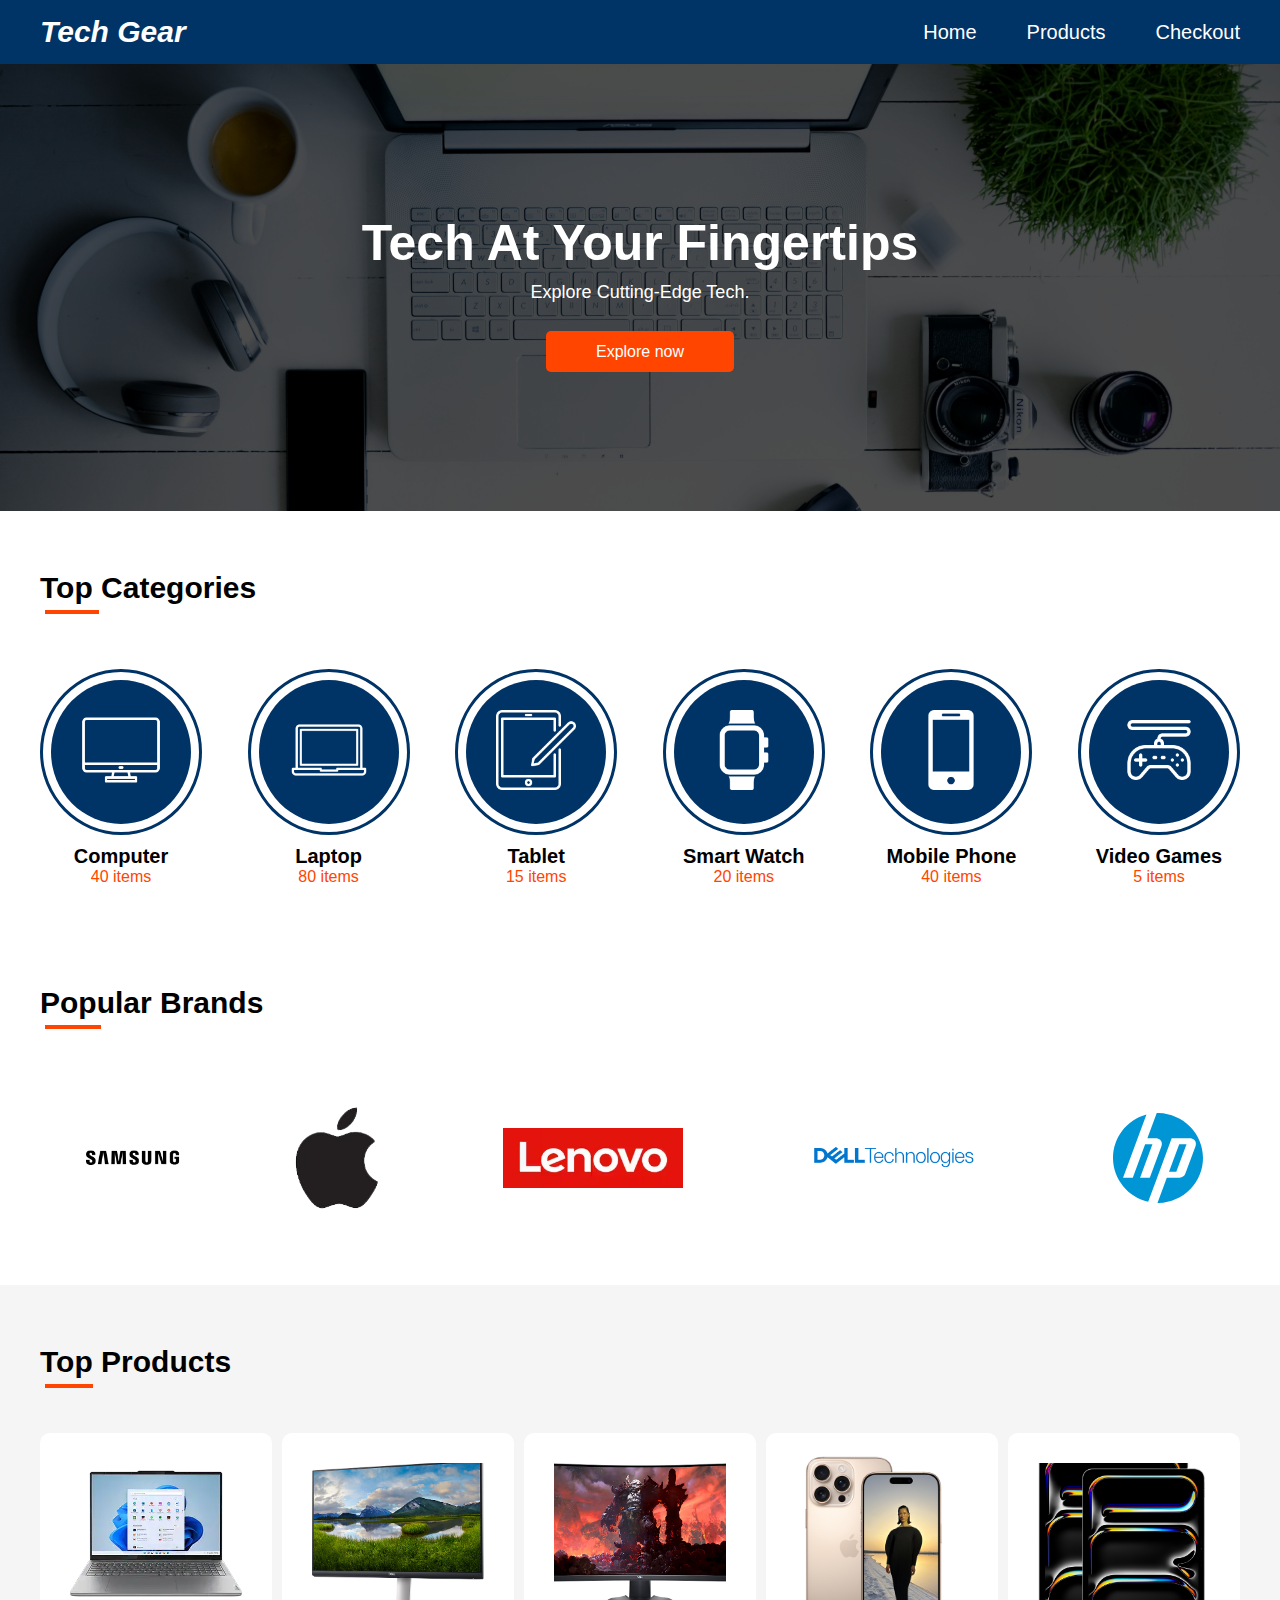
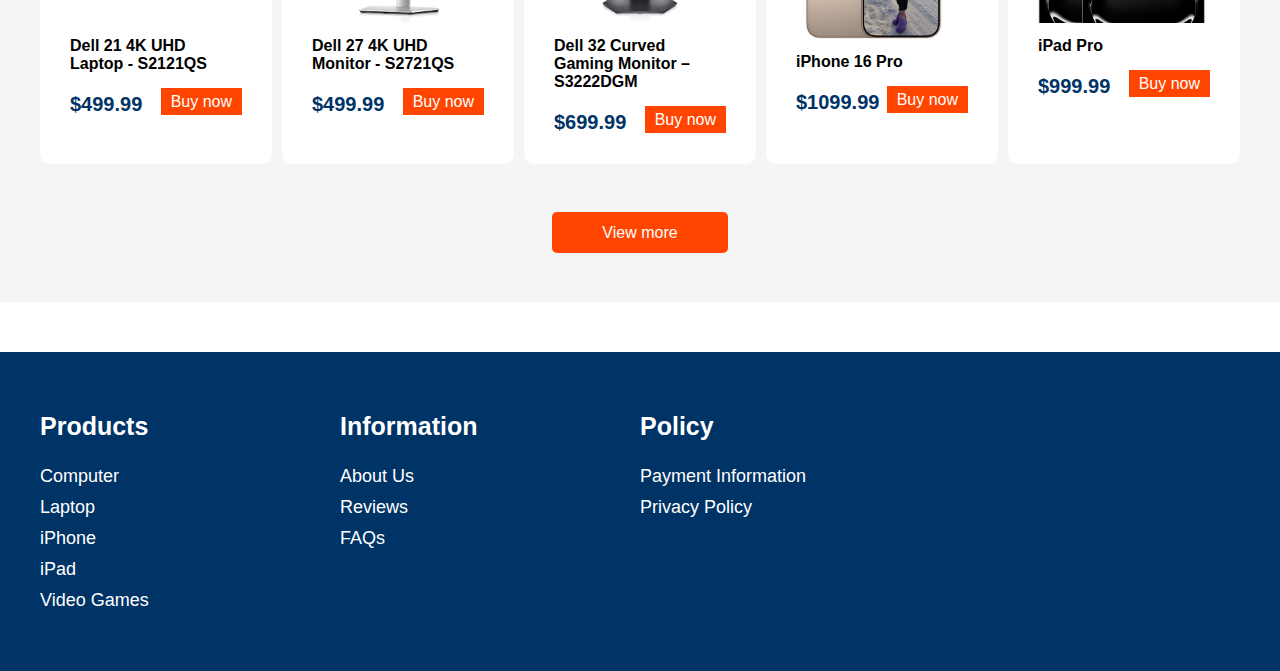
<file: index.html>
<!DOCTYPE html>
<html lang="en">
<head>
    <meta charset="UTF-8">
    <meta name="viewport" content="width=device-width, initial-scale=1.0">
    <title>Tech Gear</title>
    <link href="style.css" type="text/css" rel="stylesheet">
</head>
<body>

<nav class="nav">
    <input type="checkbox" id="nav-check">
    <div class="nav-header">
        <a href="index.html">Tech Gear</a>
    </div>
    <div class="nav-btn">
        <label for="nav-check">
            <span></span>
            <span></span>
            <span></span>
        </label>
    </div>

    <div class="nav-links">
        <a href="index.html">Home</a>
        <a href="products.html">Products</a>
        <a href="checkout.html">Checkout</a>
    </div>
</nav>


<main class="background-image">
    <div class="overlay">
        <div class="main-text">
            <h1>Tech At Your Fingertips</h1>
            <p>Explore Cutting-Edge Tech.</p>
            <a href="#explore" class="button-1">Explore now</a>
        </div>
    </div>
</main>


<section class="categories" id="explore">
    <h2>Top Categories</h2>
    <div class="categories-flex">
        <div class="category-div">
            <div class="c-icon-border">
                <div class="c-icon-div">
                    <img src="monitor.png" class="image-c" alt="image">
                </div>
            </div>
            <h4>Computer</h4>
            <p>40 items</p>
        </div>
        <div class="category-div">
            <div class="c-icon-border">
                <div class="c-icon-div">
                    <img src="laptop.png" class="image-c" alt="image">
                </div>
            </div>
            <h4>Laptop</h4>
            <p>80 items</p>
        </div>
        <div class="category-div">
            <div class="c-icon-border">
                <div class="c-icon-div">
                    <img src="tablet.png" class="image-c" alt="image">
                </div>
            </div>
            <h4>Tablet</h4>
            <p>15 items</p>
        </div>
        <div class="category-div">
            <div class="c-icon-border">
                <div class="c-icon-div">
                    <img src="smart-watch.png" class="image-c" alt="image">
                </div>
            </div>
            <h4>Smart Watch</h4>
            <p>20 items</p>
        </div>
        <div class="category-div">
            <div class="c-icon-border">
                <div class="c-icon-div">
                    <img src="cell-phone.png" class="image-c" alt="image">
                </div>
            </div>
            <h4>Mobile Phone</h4>
            <p>40 items</p>
        </div>
        <div class="category-div">
            <div class="c-icon-border">
                <div class="c-icon-div">
                    <img src="gamepad.png" class="image-c" alt="image">
                </div>
            </div>
            <h4>Video Games</h4>
            <p>5 items</p>
        </div>
    </div>
</section>


<section class="brands">
    <h2>Popular Brands</h2>
    <div class="brands-flex">
        <div>
                <img src="samsung.png" class="b-image" alt="brand">
            </div>
        <div>
            <img src="apple.png" class="b-image" alt="brand">
        </div>
        <div>
            <img src="lenovo.avif" class="b-image" alt="brand">
        </div>
        <div>
            <img src="dell.png" class="b-image" alt="brand">
        </div>
        <div>
            <img src="hp.svg" class="b-image hp-image"  alt="brand">
        </div>
    </div>
</section>


<section class="top-products">
    <h2>Top Products</h2>
    <div class="products-grid">
        <div class="product-div">
            <a href="checkout.html">
                <img src="p1.webp" class="product-image" alt="product">
                <h4>Dell 21 4K UHD Laptop - S2121QS</h4>
            </a>
            <ul>
                <li>$499.99</li>
                <li><a href="checkout.html" class="buy-button">Buy now</a></li>
            </ul>
        </div>
        <div class="product-div">
            <a href="checkout.html">
                <img src="p2.avif" class="product-image" alt="product">
                <h4>Dell 27 4K UHD Monitor - S2721QS</h4>
            </a>
            <ul>
                <li>$499.99</li>
                <li><a href="checkout.html" class="buy-button">Buy now</a></li>
            </ul>
        </div>
        <div class="product-div">
            <a href="checkout.html">
                <img src="p3.avif" class="product-image" alt="product">
                <h4>Dell 32 Curved Gaming Monitor – S3222DGM</h4>
            </a>
            <ul>
                <li>$699.99</li>
                <li><a href="checkout.html" class="buy-button">Buy now</a></li>
            </ul>
        </div>
        <div class="product-div">
            <a href="checkout.html">
                <img src="p4.png"  class="product-image-x" alt="product">
                <h4>iPhone 16 Pro</h4>
            </a>
            <ul>
                <li>$1099.99</li>
                <li><a href="checkout.html" class="buy-button">Buy now</a></li>
            </ul>
        </div>
        <div class="product-div">
            <a href="checkout.html">
                <img src="p5.png" class="product-image" alt="product">
                <h4>iPad Pro</h4>
            </a>
            <ul>
                <li>$999.99</li>
                <li><a href="checkout.html" class="buy-button">Buy now</a></li>
            </ul>
        </div>
    </div>
    <div class="p-button">
        <a href="products.html" class="button-1">View more</a>
    </div>
</section>


<footer class="footer">
    <div class="footer-grid">
        <div class="footer-div">
            <h4>Products</h4>
            <ul>
                <li><a href="products.html">Computer</a></li>
                <li><a href="products.html">Laptop</a></li>
                <li><a href="products.html">iPhone</a></li>
                <li><a href="products.html">iPad</a></li>
                <li><a href="products.html">Video Games</a></li>
            </ul>
        </div>
        <div class="footer-div">
            <h4>Information</h4>
            <ul>
                <li><a href="">About Us</a></li>
                <li><a href="">Reviews</a></li>
                <li><a href="">FAQs</a></li>
            </ul>
        </div>
        <div class="footer-div">
            <h4>Policy</h4>
            <ul>
                <li><a href="">Payment Information</a></li>
                <li><a href="">Privacy Policy</a></li>
			</ul>
        </div>
    </div>
</footer>
</body>
</html>
</file>
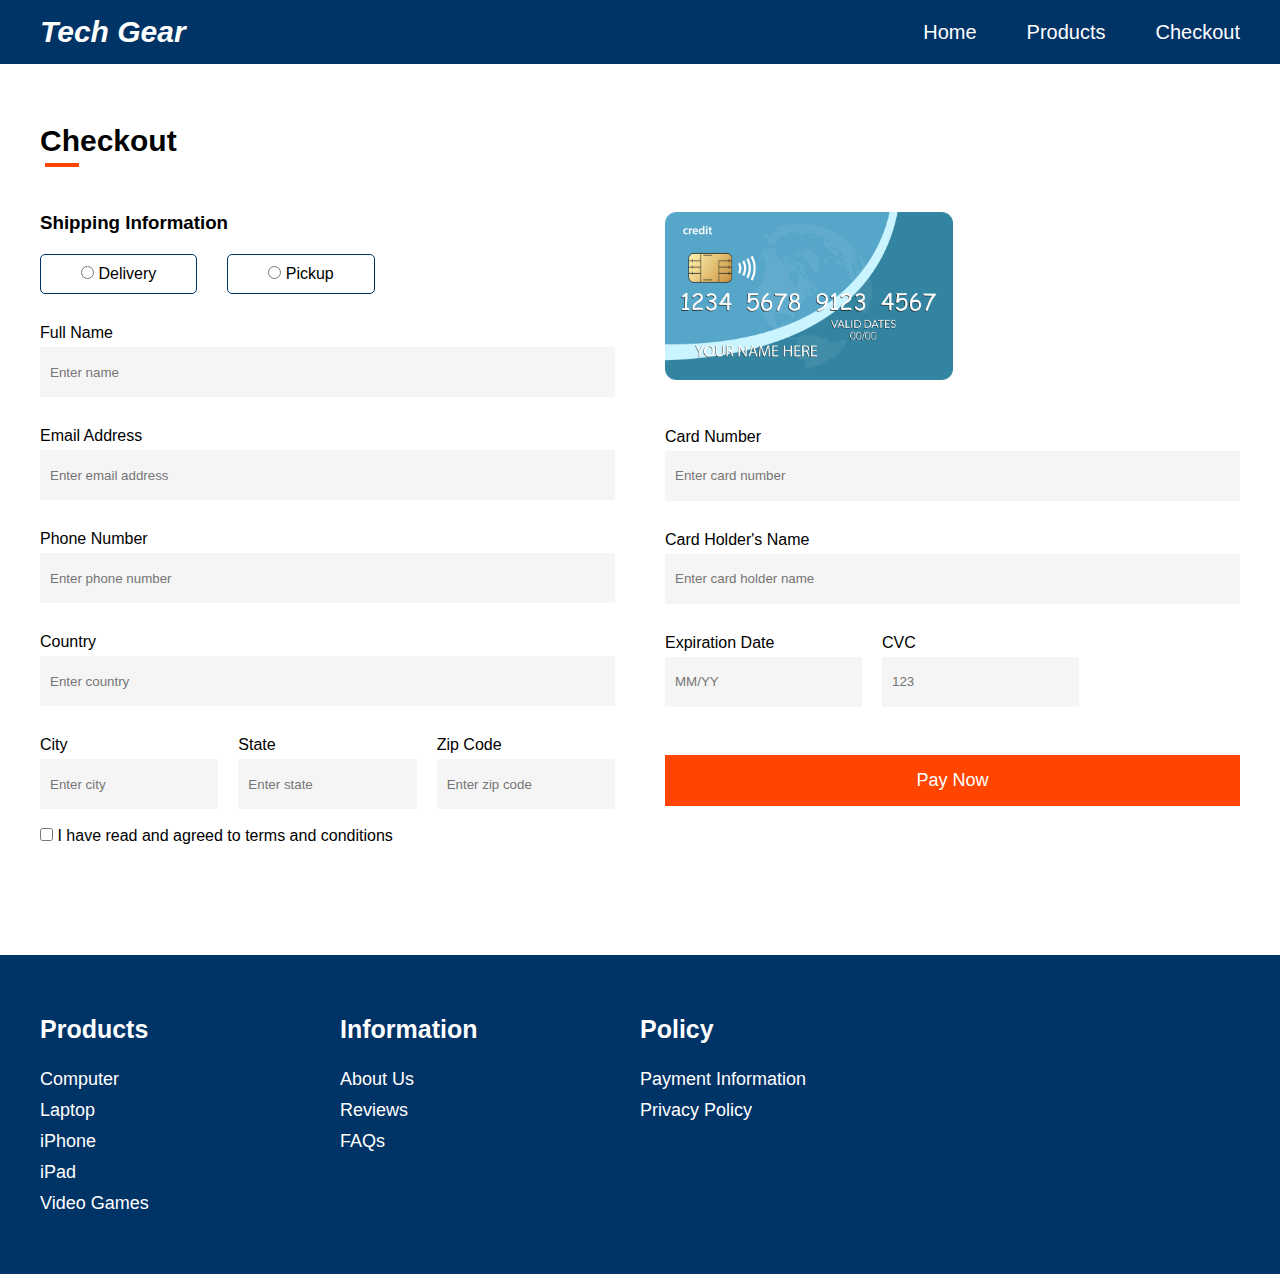
<file: checkout.html>
<!DOCTYPE html>
<html lang="en">
<head>
    <meta charset="UTF-8">
    <meta name="viewport" content="width=device-width, initial-scale=1.0">
    <title>Tech Gear | Checkout</title>

    
    <link href="style.css" type="text/css" rel="stylesheet">
</head>
<body>

<nav class="nav">
    <input type="checkbox" id="nav-check">
    <div class="nav-header">
        <a href="index.html">Tech Gear</a>
    </div>
    <div class="nav-btn">
        <label for="nav-check">
            <span></span>
            <span></span>
            <span></span>
        </label>
    </div>

    <div class="nav-links">
        <a href="index.html">Home</a>
        <a href="products.html">Products</a>
        <a href="checkout.html">Checkout</a>
    </div>
</nav>
<main class="main-checkout">
    <h1 class="p-head">Checkout</h1>
    <div class="checkout-container">
        <div class="check-left">
            <form class="check-form">
                <h3>Shipping Information</h3>
                <div class="check-mark">
                    <div>
                        <input type="radio">
                        <label>Delivery</label>
                    </div>
                    <div>
                        <input type="radio">
                        <label>Pickup</label>
                    </div>
                </div>

                <div class="check-input">
                    <label for="name">Full Name</label>
                    <input type="text" id="name" name="name" placeholder="Enter name">
                </div>

                <div class="check-input">
                    <label for="mail">Email Address</label>
                    <input type="email" id="mail" name="mail" placeholder="Enter email address">
                </div>

                <div class="check-input">
                    <label for="phone">Phone Number</label>
                    <input type="tel" id="phone" name="phone" placeholder="Enter phone number">
                </div>

                <div class="check-input">
                    <label for="country">Country</label>
                    <input type="tel" id="country" name="country" placeholder="Enter country">
                </div>

                <div class="check-input-flex">
                    <div class="check-input">
                        <label for="city">City</label>
                        <input type="text" id="city" name="city" placeholder="Enter city">
                    </div>
                    <div class="check-input">
                        <label for="state">State</label>
                        <input type="text" id="state" name="state" placeholder="Enter state">
                    </div>
                    <div class="check-input">
                        <label for="zip">Zip Code</label>
                        <input type="number" id="zip" name="zip" placeholder="Enter zip code">
                    </div>
                </div>

                <br>
                <div class="read">
                    <input type="checkbox">
                    <label>I have read and agreed to terms and conditions</label>
                </div>
            </form>
        </div>
        <div class="check-right">
            <img src="card.webp" class="card" alt="card">
            <div style="clear: both"></div>

            <br>
            <div class="check-input">
                <label for="card">Card Number</label>
                <input type="tel" id="card" name="card" placeholder="Enter card number">
            </div>

            <div class="check-input">
                <label for="c-name">Card Holder's Name</label>
                <input type="text" id="c-name" name="name" placeholder="Enter card holder name">
            </div>

            <div class="check-input-flex">
                <div class="check-input">
                    <label for="date">Expiration Date</label>
                    <input type="text" id="date" name="date" placeholder="MM/YY">
                </div>
                <div class="check-input">
                    <label for="cvc">CVC</label>
                    <input type="number" id="cvc" name="cvc" placeholder="123">
                </div>
            </div>

            <br>
            <div>
                <button class="button-pay" type="submit">Pay Now</button>
            </div>
        </div>
    </div>
</main>

<footer class="footer">
    <div class="footer-grid">
        <div class="footer-div">
            <h4>Products</h4>
            <ul>
                <li><a href="products.html">Computer</a></li>
                <li><a href="products.html">Laptop</a></li>
                <li><a href="products.html">iPhone</a></li>
                <li><a href="products.html">iPad</a></li>
                <li><a href="products.html">Video Games</a></li>
            </ul>
        </div>
        <div class="footer-div">
            <h4>Information</h4>
            <ul>
                <li><a href="">About Us</a></li>
                <li><a href="">Reviews</a></li>
                <li><a href="">FAQs</a></li>
            </ul>
        </div>
        <div class="footer-div">
            <h4>Policy</h4>
            <ul>
                <li><a href="">Payment Information</a></li>
                <li><a href="">Privacy Policy</a></li>
            </ul>
        </div>
    </div>
</footer>
</body>
</html>
</file>
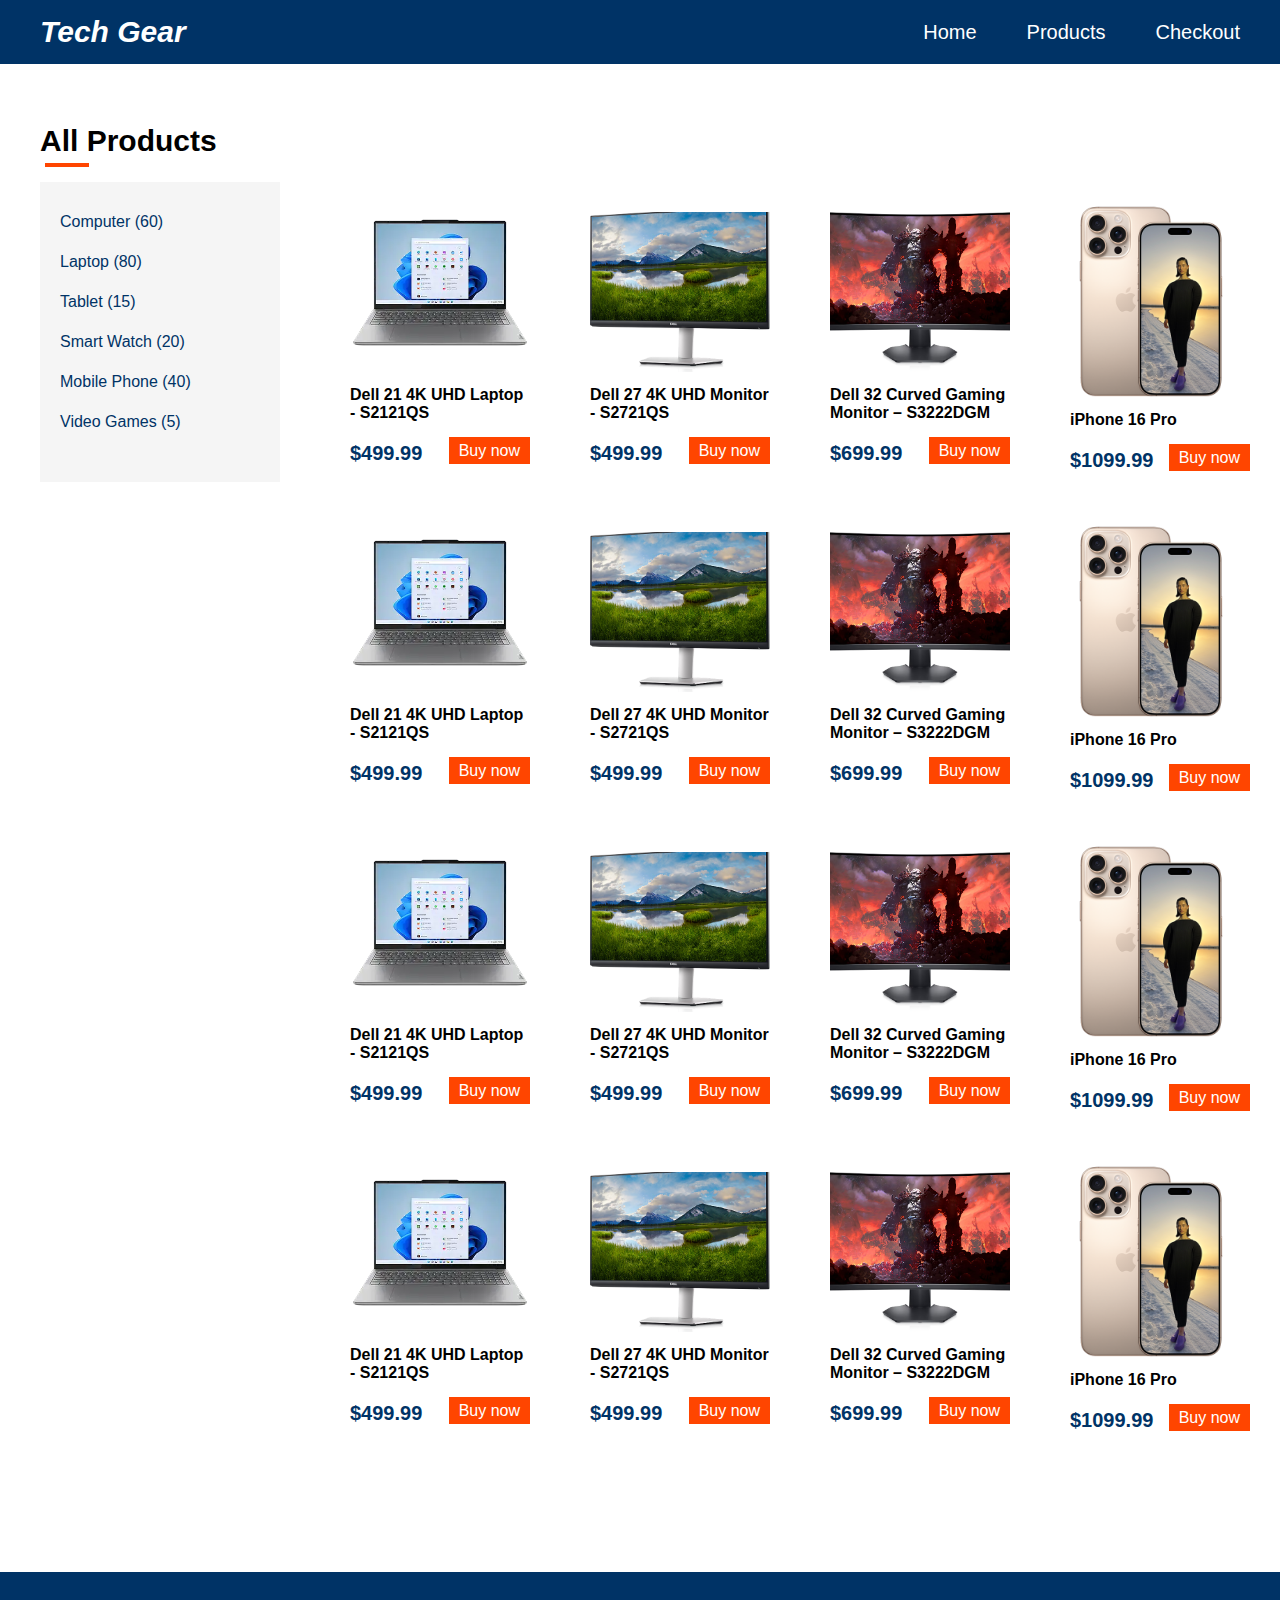
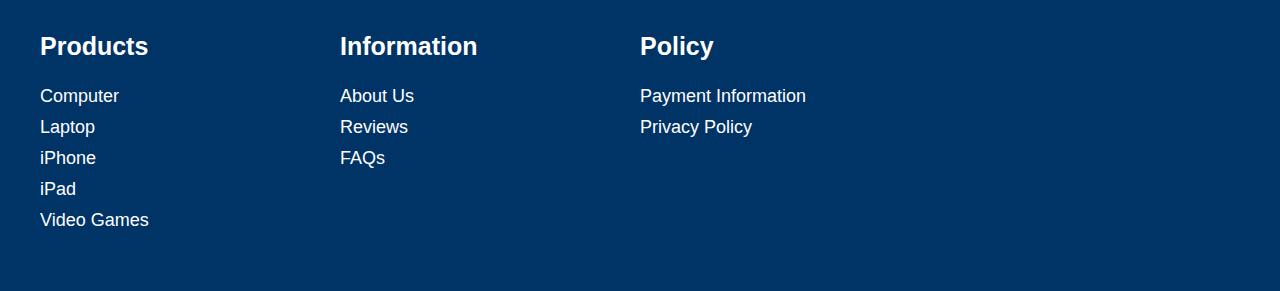
<file: products.html>
<!DOCTYPE html>
<html lang="en">
<head>
    <meta charset="UTF-8">
    <meta name="viewport" content="width=device-width, initial-scale=1.0">
    <title>Tech Gear | Products</title>
    <link href="style.css" type="text/css" rel="stylesheet">
</head>
<body>

<nav class="nav">
    <input type="checkbox" id="nav-check">
    <div class="nav-header">
        <a href="index.html">Tech Gear</a>
    </div>
    <div class="nav-btn">
        <label for="nav-check">
            <span></span>
            <span></span>
            <span></span>
        </label>
    </div>

    <div class="nav-links">
        <a href="index.html">Home</a>
        <a href="products.html">Products</a>
        <a href="checkout.html">Checkout</a>
    </div>
</nav>

<main class="all-products">
    <h1 class="p-head">All Products</h1>
    <div class="all-products-grid">
        <div class="product-left">
            <ul>
                <li>Computer (60)</li>
                <li>Laptop (80)</li>
                <li>Tablet (15)</li>
                <li>Smart Watch (20)</li>
                <li>Mobile Phone (40)</li>
                <li>Video Games (5)</li>
            </ul>
        </div>
        <div class="product-right">
            <div class="products-grid-main">
                <div class="product-div-all">
                    <a href="checkout.html">
                        <img src="p1.webp" class="product-image" alt="product">
                        <h4>Dell 21 4K UHD Laptop - S2121QS</h4>
                    </a>
                    <ul>
                        <li>$499.99</li>
                        <li><a href="checkout.html" class="buy-button">Buy now</a></li>
                    </ul>
                </div>
                <div class="product-div-all">
                    <a href="checkout.html">
                        <img src="p2.avif" class="product-image" alt="product">
                        <h4>Dell 27 4K UHD Monitor - S2721QS</h4>
                    </a>
                    <ul>
                        <li>$499.99</li>
                        <li><a href="checkout.html" class="buy-button">Buy now</a></li>
                    </ul>
                </div>
                <div class="product-div-all">
                    <a href="checkout.html">
                        <img src="p3.avif" class="product-image" alt="product">
                        <h4>Dell 32 Curved Gaming Monitor – S3222DGM</h4>
                    </a>
                    <ul>
                        <li>$699.99</li>
                        <li><a href="checkout.html" class="buy-button">Buy now</a></li>
                    </ul>
                </div>
                <div class="product-div-all">
                    <a href="checkout.html">
                        <img src="p4.png"  class="product-image-x" alt="product">
                        <h4>iPhone 16 Pro</h4>
                    </a>
                    <ul>
                        <li>$1099.99</li>
                        <li><a href="checkout.html" class="buy-button">Buy now</a></li>
                    </ul>
                </div>

                <div class="product-div-all">
                    <a href="checkout.html">
                        <img src="p1.webp" class="product-image" alt="product">
                        <h4>Dell 21 4K UHD Laptop - S2121QS</h4>
                    </a>
                    <ul>
                        <li>$499.99</li>
                        <li><a href="checkout.html" class="buy-button">Buy now</a></li>
                    </ul>
                </div>
                <div class="product-div-all">
                    <a href="checkout.html">
                        <img src="p2.avif" class="product-image" alt="product">
                        <h4>Dell 27 4K UHD Monitor - S2721QS</h4>
                    </a>
                    <ul>
                        <li>$499.99</li>
                        <li><a href="checkout.html" class="buy-button">Buy now</a></li>
                    </ul>
                </div>
                <div class="product-div-all">
                    <a href="checkout.html">
                        <img src="p3.avif" class="product-image" alt="product">
                        <h4>Dell 32 Curved Gaming Monitor – S3222DGM</h4>
                    </a>
                    <ul>
                        <li>$699.99</li>
                        <li><a href="checkout.html" class="buy-button">Buy now</a></li>
                    </ul>
                </div>
                <div class="product-div-all">
                    <a href="checkout.html">
                        <img src="p4.png"  class="product-image-x" alt="product">
                        <h4>iPhone 16 Pro</h4>
                    </a>
                    <ul>
                        <li>$1099.99</li>
                        <li><a href="checkout.html" class="buy-button">Buy now</a></li>
                    </ul>
                </div>

                <div class="product-div-all">
                    <a href="checkout.html">
                        <img src="p1.webp" class="product-image" alt="product">
                        <h4>Dell 21 4K UHD Laptop - S2121QS</h4>
                    </a>
                    <ul>
                        <li>$499.99</li>
                        <li><a href="checkout.html" class="buy-button">Buy now</a></li>
                    </ul>
                </div>
                <div class="product-div-all">
                    <a href="checkout.html">
                        <img src="p2.avif" class="product-image" alt="product">
                        <h4>Dell 27 4K UHD Monitor - S2721QS</h4>
                    </a>
                    <ul>
                        <li>$499.99</li>
                        <li><a href="checkout.html" class="buy-button">Buy now</a></li>
                    </ul>
                </div>
                <div class="product-div-all">
                    <a href="checkout.html">
                        <img src="p3.avif" class="product-image" alt="product">
                        <h4>Dell 32 Curved Gaming Monitor – S3222DGM</h4>
                    </a>
                    <ul>
                        <li>$699.99</li>
                        <li><a href="checkout.html" class="buy-button">Buy now</a></li>
                    </ul>
                </div>
                <div class="product-div-all">
                    <a href="checkout.html">
                        <img src="p4.png"  class="product-image-x" alt="product">
                        <h4>iPhone 16 Pro</h4>
                    </a>
                    <ul>
                        <li>$1099.99</li>
                        <li><a href="checkout.html" class="buy-button">Buy now</a></li>
                    </ul>
                </div>

                <div class="product-div-all">
                    <a href="checkout.html">
                        <img src="p1.webp" class="product-image" alt="product">
                        <h4>Dell 21 4K UHD Laptop - S2121QS</h4>
                    </a>
                    <ul>
                        <li>$499.99</li>
                        <li><a href="checkout.html" class="buy-button">Buy now</a></li>
                    </ul>
                </div>
                <div class="product-div-all">
                    <a href="checkout.html">
                        <img src="p2.avif" class="product-image" alt="product">
                        <h4>Dell 27 4K UHD Monitor - S2721QS</h4>
                    </a>
                    <ul>
                        <li>$499.99</li>
                        <li><a href="checkout.html" class="buy-button">Buy now</a></li>
                    </ul>
                </div>
                <div class="product-div-all">
                    <a href="checkout.html">
                        <img src="p3.avif" class="product-image" alt="product">
                        <h4>Dell 32 Curved Gaming Monitor – S3222DGM</h4>
                    </a>
                    <ul>
                        <li>$699.99</li>
                        <li><a href="checkout.html" class="buy-button">Buy now</a></li>
                    </ul>
                </div>
                <div class="product-div-all">
                    <a href="checkout.html">
                        <img src="p4.png"  class="product-image-x" alt="product">
                        <h4>iPhone 16 Pro</h4>
                    </a>
                    <ul>
                        <li>$1099.99</li>
                        <li><a href="checkout.html" class="buy-button">Buy now</a></li>
                    </ul>
                </div>
            </div>
        </div>
    </div>
</main>


<footer class="footer">
    <div class="footer-grid">
        <div class="footer-div">
            <h4>Products</h4>
            <ul>
                <li><a href="products.html">Computer</a></li>
                <li><a href="products.html">Laptop</a></li>
                <li><a href="products.html">iPhone</a></li>
                <li><a href="products.html">iPad</a></li>
                <li><a href="products.html">Video Games</a></li>
            </ul>
        </div>
        <div class="footer-div">
            <h4>Information</h4>
            <ul>
                <li><a href="">About Us</a></li>
                <li><a href="">Reviews</a></li>
                <li><a href="">FAQs</a></li>
            </ul>
        </div>
        <div class="footer-div">
            <h4>Policy</h4>
            <ul>
                <li><a href="">Payment Information</a></li>
                <li><a href="">Privacy Policy</a></li>
            </ul>
        </div>
    </div>
</footer>
</body>
</html>
</file>
<file: style.css>
*{
    margin: 0;
    padding: 0;
    box-sizing: border-box;
    font-family: sans-serif;
}
html body{
    max-width: 100%;
    overflow-x: hidden;
}
.nav {
    padding: 15px 40px;
    width: 100%;
    background-color: #003366;
    position: relative;
    display: flex;
    justify-content: space-between;
}
.nav-header {
    display: inline;
}
.nav-header a{
    color: white;
    text-decoration: none;
    font-weight: 600;
    font-size: 30px;
    font-style: italic;
}
.nav-btn {
    display: none;
}
.nav-links {
    display: flex;
    justify-content: flex-end;
    align-content: center;
    align-items: center;
    gap: 50px;
}

.nav-links a {
    position: relative;
    text-decoration: none;
    color: white;
    font-size: 20px;
    font-weight: 500;
    transition: color 0.3s ease;
}

.nav-links a::after {
    content: '';
    position: absolute;
    left: 0;
    bottom: -5px;
    width: 0;
    height: 2px;
    background-color: #FF4500;
    transition: width 0.3s ease;
}

.nav-links a:hover {
    color: white;
}

.nav-links a:hover::after {
    width: 100%;
}

#nav-check {
    display: none;
}
.background-image{
    background-image: url("bgalt.webp");
    background-size: cover;
    background-position: center;
}
.overlay{
    background-color: rgba(0,0,0,0.7);
    padding: 150px 40px;
}
.main-text{
    max-width: 50%;
    margin: 0 auto;
    text-align: center;
    color: white;
}
.main-text h1{
    font-weight: bold;
    font-size: 50px;
}
.main-text p{
    padding: 10px 0 40px;
    font-size: 18px;
}
.button-1{
    background-color: #FF4500;
    color: white;
    padding: 12px 50px;
    text-decoration: none;
    border-radius: 5px;
}
.button-1:hover{
    background-color: #003366;
}
.categories{
    padding: 60px 40px;
}
.categories h2 , .brands h2, .top-products h2{
    font-size: 30px;
    display: inline-block;
    position: relative;
    font-weight: 600;
    margin-bottom: 20px;
}
.categories h2::after , .brands h2::after , .top-products h2::after{
    content: '';
    display: block;
    width: 25%;
    height: 4px;
    background-color: #FF4500;
    margin-left: 5px;
    position: relative;
    top: 5px;
}
.categories-flex{
    display: flex;
    justify-content: space-between;
    padding-top: 40px;
}
.c-icon-border{
    border: 3px solid #003366;
    padding: 8px;
    border-radius: 50%;
}
.c-icon-div{
    padding: 30px;
    border-radius: 50%;
    background-color: #003366;
}

.c-icon-div img{
    filter: invert(1);
    width: 80px;
    height: 80px;
}
.category-div{
    text-align: center;
}
.category-div h4{
    font-size: 20px;
    padding-top: 10px;
}
.category-div p{
    color: #FF4500;
}
.brands{
    padding-top: 40px;
    padding-inline: 40px;
}
.brands-flex{
    display: flex;
    justify-content: center;
    align-items: center;
    align-content: center;
    padding-top: 50px;
}
.b-image{
    width: 60%;
    height: auto;
}
.hp-image{
    width: 90px;
}
.top-products{
    background-color: #F5F5F5;
    padding: 60px 40px;
    margin-top: 60px;
}
.products-grid{
    display: grid;
    grid-template-columns: repeat(5,1fr);
    gap: 10px;
}
.product-div{
    background-color: white;
    padding: 30px;
    border-radius: 10px;
    margin-top: 30px;
}
.product-div a{
    text-decoration: none;
}
.product-div h4{
    color: black;
    padding-top: 10px;
}
.product-image{
    width: 100%;
    height: 160px;
    object-fit: cover;
}
.product-image-x{
    width: 90%;
    height: auto;
    object-fit: cover;
    margin-top: -20px;
}
.product-div ul{
    list-style: none;
    display: flex;
    justify-content: space-between;
    padding-top: 20px;
}
.product-div ul li:nth-child(1){
    color: #003366;
    font-size: 20px;
    font-weight: bold;
}
.buy-button{
    background-color: #FF4500;
    color: white;
    padding: 5px 10px;
}
.buy-button:hover{
    background-color: #003366;
}
.p-button{
    margin-top: 60px;
    text-align: center;
}
.footer{
    background-color: #003366;
    margin-top: 50px;
    padding: 60px 40px;
}
.footer-grid{
    display: grid;
    grid-template-columns: repeat(4,1fr);
    color: white;
}
.footer-div h4{
    font-size: 25px;
    padding-bottom: 15px;
}
.footer-div ul{
    list-style: none;
}
.footer-div ul li a{
    color: white;
    text-decoration: none;
    font-size: 18px;
}
.footer-div ul li{
    padding-top: 10px;
}
.social-links{
    display: flex;
    gap: 20px;
}
.social-links li a i{
    font-size: 25px;
}
.all-products{
    padding: 60px 40px;
}
.all-products-grid{
    display: grid;
    grid-template-columns: 20% 80%;
    gap: 40px;
}
.p-head{
    font-size: 30px;
    display: inline-block;
    position: relative;
    font-weight: 600;
    margin-bottom: 20px;
}
.p-head::after{
    content: '';
    display: block;
    width: 25%;
    height: 4px;
    background-color: #FF4500;
    margin-left: 5px;
    position: relative;
    top: 5px;
}
.products-grid-main{
    display: grid;
    grid-template-columns: repeat(4,1fr);
}
.product-div-all{
    background-color: white;
    padding: 30px;
    border-radius: 10px;
}
.product-div-all a{
    text-decoration: none;
}
.product-div-all h4{
    color: black;
    padding-top: 10px;
}
.product-div-all ul{
    list-style: none;
    display: flex;
    justify-content: space-between;
    padding-top: 20px;
}
.product-div-all ul li:nth-child(1){
    color: #003366;
    font-size: 20px;
    font-weight: bold;
}
.product-left{
    background-color: #F5F5F5;
    padding: 20px;
    height: 300px;
}
.product-left ul{
    list-style: none;
    line-height: 40px;
}
.product-left ul li{
    color: #003366;
    font-weight: 500;
}
.main-checkout{
    padding: 60px 40px;
}
.checkout-container{
    padding-top: 30px;
    display: grid;
    grid-template-columns: repeat(2,1fr);
    gap: 50px;
}
.check-mark{
    display: flex;
    gap: 30px;
    margin-top: 20px;
}
.check-mark div{
    border: 1px solid #003366;
    padding: 10px 40px;
    border-radius: 5px;
}
.check-input{
    margin-top: 30px;
}
.check-input label{
    font-weight: 500;
}
.check-input input{
    display: block;
    width: 100%;
    height: 50px;
    margin-top: 5px;
    background-color: #F5F5F5;
    border: 0;
    padding-inline: 10px;
}
.check-input input:focus{
    border: 1px solid #003366;
    outline: 0;
}
.check-input-flex{
    display: flex;
    gap: 20px;
}
.card{
    width: 50%;
    height: auto;
    float: left;
}
.button-pay{
    width: 100%;
    margin-top: 30px;
    background-color: #FF4500;
    color: white;
    padding: 15px 40px;
    cursor: pointer;
    border: 0;
    font-size: 18px;
    font-weight: 500;
}
.button-pay:hover{
    background-color: #003366;
}

@media screen and (max-width: 767px) {
    .top-header{
        display: none;
    }
    .nav{
        padding-inline: 20px;
    }
    .nav-btn {
        display: inline-block;
        position: absolute;
        right: 0;
        top: 10px;
    }
    .nav-btn label {
        display: inline-block;
        width: 50px;
        height: 50px;
        padding: 13px;
    }
    .nav-btn label span {
        display: block;
        width: 25px;
        height: 10px;
        border-top: 2px solid #eee;
    }
    .nav-links {
        position: absolute;
        display: block;
        width: 100%;
        background-color: #FF4500;
        height: 0;
        transition: all 0.3s ease-in;
        overflow-y: hidden;
        top: 60px;
        left: 0;
        z-index: 999;
    }
    .nav-links a {
        display: block;
        width: 100%;
        padding: 20px;
    }
    #nav-check:not(:checked) ~ .nav-links {
        height: 0;
    }
    #nav-check:checked ~ .nav-links {
        height: calc(100vh - 50px);
        overflow-y: auto;
    }
    .overlay{
        padding: 100px 20px;
    }
    .main-text{
        min-width: 100%;
    }
    .main-text h1{
        font-size: 40px;
    }
    .categories{
        padding: 40px 20px;
    }
    .category-div{
        margin-bottom: 30px;
    }
    .categories-flex{
        flex-wrap: wrap;
    }
    .c-icon-div img{
        width: 40px;
        height: 40px;
    }
    .hp-image{
        width: 40px;
    }
    .brands{
        padding-inline: 20px;
    }
    .products-grid{
        grid-template-columns: 100%;
    }
    .footer-grid{
        grid-template-columns: repeat(2,2fr);
    }
    .footer-div ul li a{
        font-size: 15px;
    }
    .footer-div h4{
        font-size: 20px;
    }
    .product-image-x , .product-image{
        height: auto;
    }
    .footer{
        padding: 10px 20px 40px;
    }
    .footer-div h4{
        margin-top: 40px;
    }
    .all-products{
        padding: 40px 20px;
    }
    .product-left{
        display: none;
    }
    .all-products-grid{
        grid-template-columns: 100%;
        gap: 0;
    }
    .products-grid-main{
        grid-template-columns: repeat(1,1fr);
    }
    .product-div-all{
        background-color: #F5F5F5;
        margin-top: 20px;
        border-radius: 10px;
    }
    .main-checkout{
        padding: 40px 20px;
    }
    .checkout-container{
        padding-top: 30px;
        display: grid;
        grid-template-columns: 100%;
        gap: 0;
    }
    .check-mark{
        gap: 10px;
    }
    .read , .card{
        display: none;
    }
    .check-right{
        margin-top: -40px;
    }
}
@media (min-width: 768px) and (max-width: 991px) {

    .nav{
        padding-inline: 20px;
    }
    .overlay{
        padding: 100px 60px;
    }
    .main-text{
        min-width: 100%;
    }
    .main-text h1{
        font-size: 40px;
    }
    .categories{
        padding: 40px 20px;
    }
    .category-div{
        margin-bottom: 30px;
    }
    .categories-flex{
        flex-wrap: wrap;
    }
    .category-div h4{
        font-size: 14px;
    }
    .c-icon-div{
        padding: 20px;
    }
    .c-icon-div img{
        width: 50px;
        height: 50px;
    }
    .hp-image{
        width: 40px;
    }
    .brands{
        padding-inline: 20px;
    }
    .products-grid , .footer-grid{
        grid-template-columns: repeat(2,2fr);
    }
    .product-image-x , .product-image{
        height: auto;
    }
    .footer{
        padding: 10px 20px 40px;
    }
    .footer-div h4{
        margin-top: 40px;
    }
    .check-mark{
        gap: 10px;
    }
}
@media (min-width: 992px) and (max-width: 1199px) {
    .nav{
        padding-inline: 20px;
    }
    .main-text{
        max-width: 70%;
    }
    .categories{
        padding: 40px 20px;
    }
    .c-icon-div img{
        width: 70px;
        height: 70px;
    }

    .brands{
        padding-inline: 20px;
    }
    .products-grid {
        grid-template-columns: repeat(2,2fr);
    }
    .product-image-x , .product-image{
        height: auto;
    }
    .footer{
        padding: 10px 20px 40px;
    }
    .footer-div h4{
        margin-top: 40px;
    }
    .check-right{
        margin-top: -60px;
    }
}
@media (min-width: 1400px) {
    .product-image{
        height: 200px;
    }
    .product-image-x{
        width: 70%;
    }
    .card{
        width: 40%;
    }
    .check-right{
        margin-top: -40px;
    }
}
</file>
